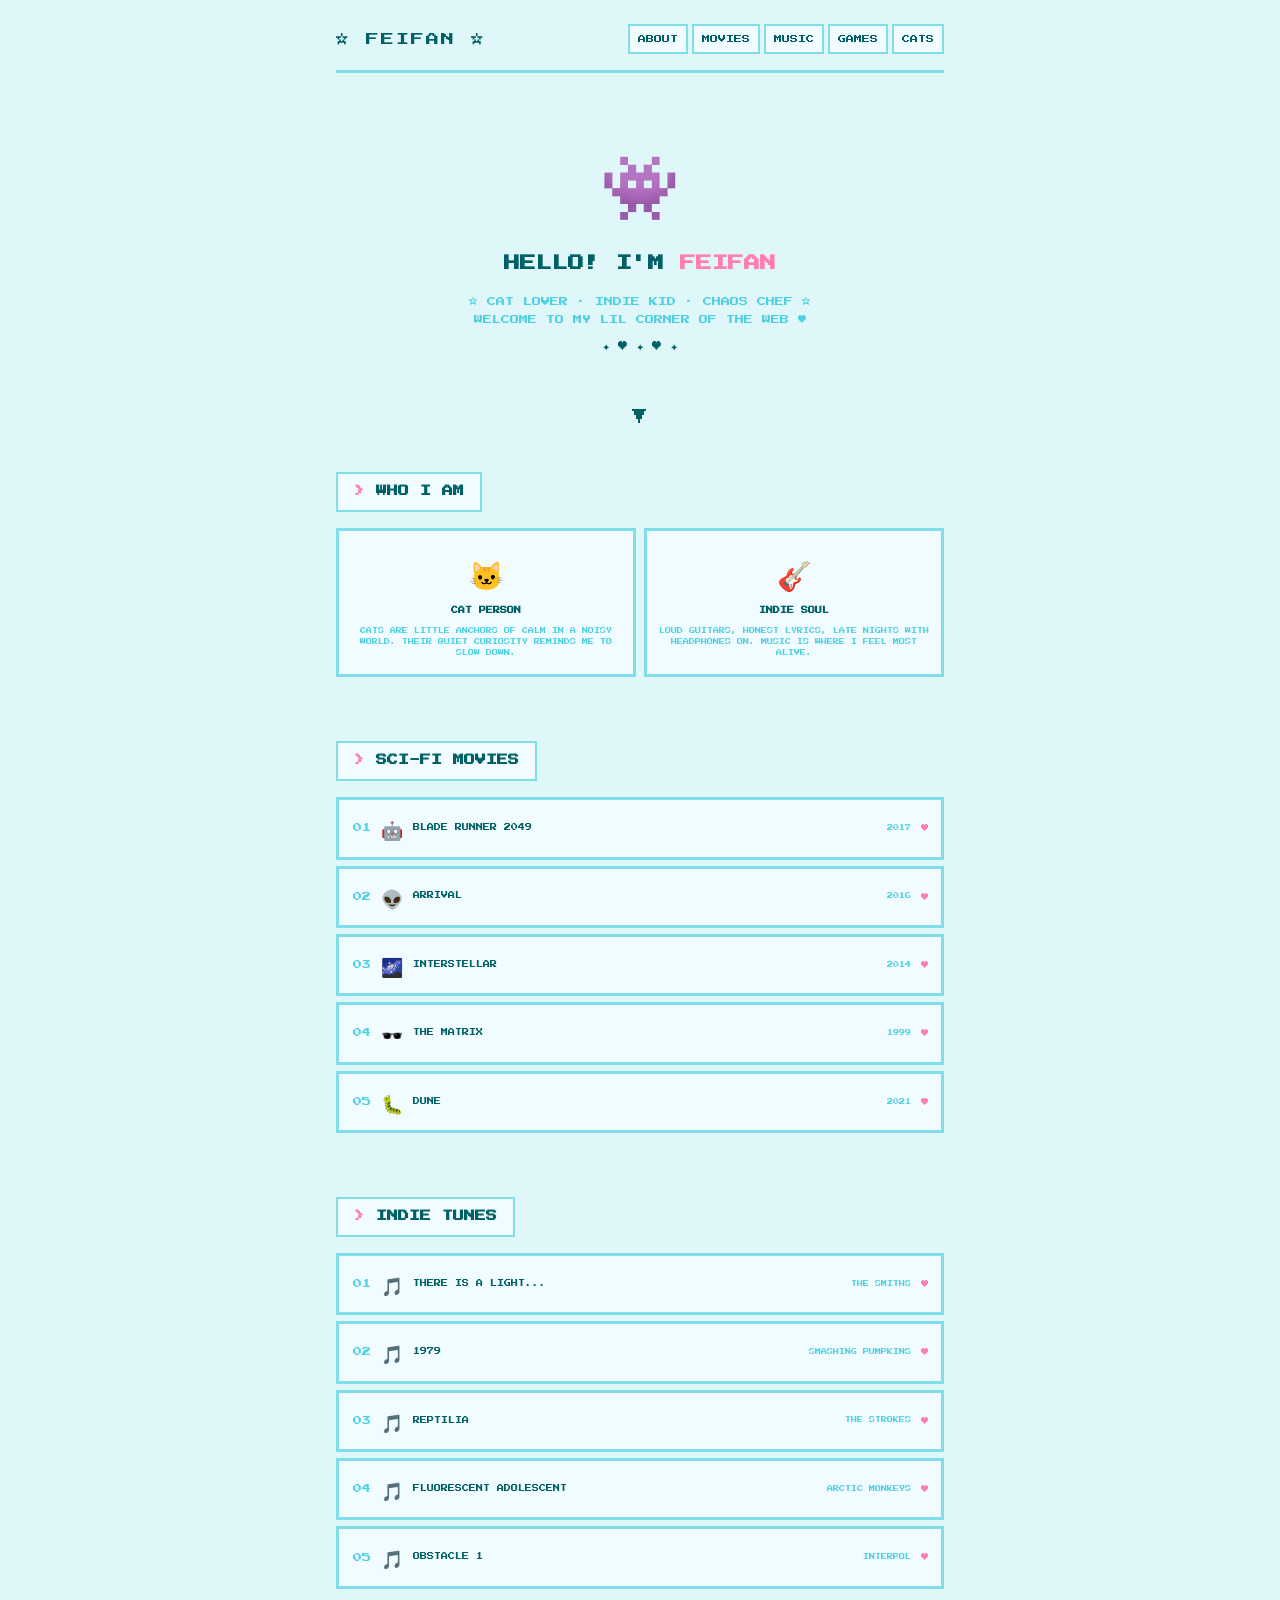
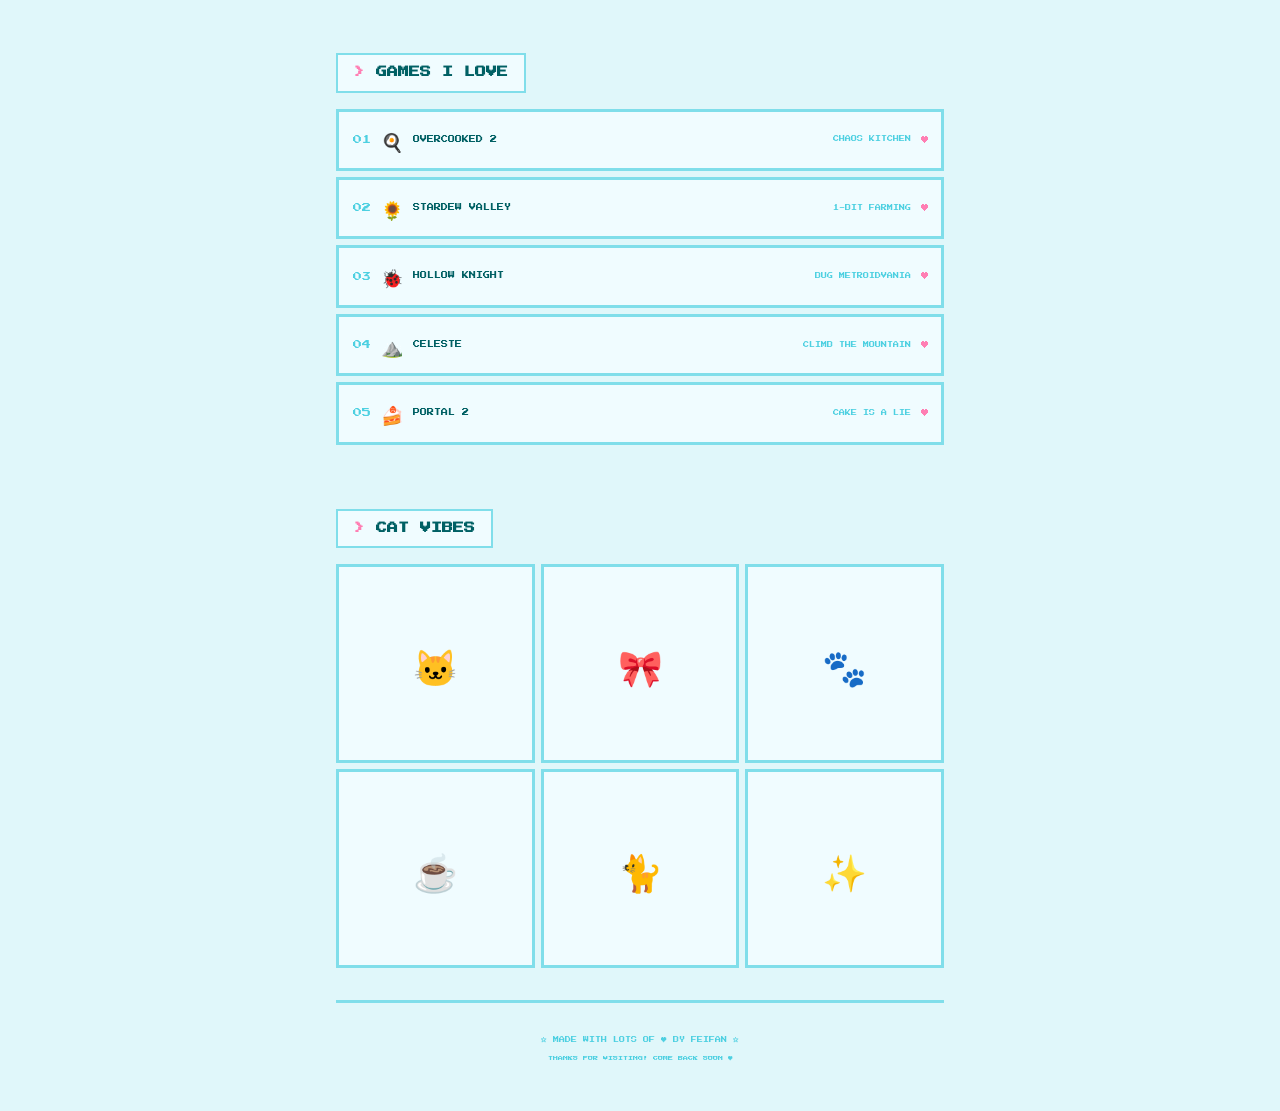
<file: index.html>
<!DOCTYPE html>
<html lang="en">
<head>
  <meta charset="UTF-8">
  <meta name="viewport" content="width=device-width, initial-scale=1.0">
  <title>Feifan</title>
  <style>
    @import url('https://fonts.googleapis.com/css2?family=Press+Start+2P&display=swap');

    :root {
      --bg: #e0f7fa;
      --screen: #f0fcff;
      --text: #006064;
      --accent: #ff7eb3;
      --border: #80deea;
      --shadow: #4dd0e1;
    }

    * { margin: 0; padding: 0; box-sizing: border-box; }

    body {
      font-family: 'Press Start 2P', monospace;
      background: var(--bg);
      color: var(--text);
      line-height: 1.8;
      overflow-x: hidden;
      font-size: 9px;
    }

    .container {
      max-width: 640px;
      margin: 0 auto;
      padding: 0 16px;
    }

    nav {
      display: flex;
      justify-content: space-between;
      align-items: center;
      padding: 24px 0 16px;
      border-bottom: 3px solid var(--border);
    }
    .logo {
      font-size: 13px;
      letter-spacing: 2px;
      animation: bob 2s ease-in-out infinite;
    }
    @keyframes bob {
      0%, 100% { transform: translateY(0); }
      50% { transform: translateY(-4px); }
    }
    .nav-links {
      display: flex;
      gap: 4px;
      flex-wrap: wrap;
    }
    .nav-links a {
      font-size: 8px;
      color: var(--text);
      text-decoration: none;
      padding: 6px 8px;
      background: var(--screen);
      border: 2px solid var(--border);
      transition: all 0.15s;
    }
    .nav-links a:hover {
      background: var(--accent);
      color: white;
      border-color: var(--accent);
      transform: scale(1.05);
    }

    .hero {
      text-align: center;
      padding: 48px 0 32px;
      position: relative;
    }
    .sprite {
      font-size: 64px;
      display: block;
      margin-bottom: 12px;
      animation: float 3s ease-in-out infinite;
    }
    @keyframes float {
      0%, 100% { transform: translateY(0); }
      50% { transform: translateY(-12px); }
    }
    .hero h1 {
      font-size: 16px;
      line-height: 1.8;
      color: var(--text);
    }
    .hero h1 .name {
      color: var(--accent);
      animation: glitch 2s infinite;
    }
    @keyframes glitch {
      0%, 90%, 100% { transform: none; }
      91% { transform: translateX(-2px) skewX(-5deg); }
      93% { transform: translateX(2px) skewX(5deg); }
      95% { transform: translateX(-1px); }
    }
    .hero .tagline {
      margin-top: 16px;
      font-size: 9px;
      color: var(--shadow);
      line-height: 2;
    }

    .sparkle-row {
      display: flex;
      justify-content: center;
      gap: 8px;
      margin: 8px 0;
      font-size: 10px;
    }
    .sparkle-row span {
      animation: sparkle 1.5s ease-in-out infinite;
    }
    .sparkle-row span:nth-child(2) { animation-delay: 0.3s; }
    .sparkle-row span:nth-child(3) { animation-delay: 0.6s; }
    .sparkle-row span:nth-child(4) { animation-delay: 0.9s; }
    .sparkle-row span:nth-child(5) { animation-delay: 1.2s; }
    @keyframes sparkle {
      0%, 100% { opacity: 0.3; transform: scale(0.8); }
      50% { opacity: 1; transform: scale(1.2); }
    }

    section {
      padding: 32px 0;
    }
    section h2 {
      font-size: 11px;
      color: var(--text);
      margin-bottom: 16px;
      padding: 8px 16px;
      background: var(--screen);
      border: 2px solid var(--border);
      display: inline-block;
    }
    section h2::before {
      content: '> ';
      color: var(--accent);
    }

    .card-grid {
      display: grid;
      grid-template-columns: 1fr 1fr;
      gap: 8px;
    }
    .card {
      background: var(--screen);
      border: 3px solid var(--border);
      padding: 16px 12px;
      text-align: center;
      transition: all 0.2s;
      cursor: pointer;
    }
    .card:hover {
      border-color: var(--accent);
      transform: translateY(-4px);
      box-shadow: 0 6px 0 var(--shadow);
    }
    .card .icon {
      font-size: 28px;
      display: block;
      margin-bottom: 8px;
      animation: bob 3s ease-in-out infinite;
    }
    .card h3 { font-size: 7px; margin-bottom: 8px; }
    .card p { font-size: 6px; color: var(--shadow); line-height: 1.8; }

    .item-list {
      display: flex;
      flex-direction: column;
      gap: 6px;
    }
    .item {
      display: flex;
      align-items: center;
      gap: 10px;
      padding: 12px;
      background: var(--screen);
      border: 3px solid var(--border);
      transition: all 0.2s;
      cursor: pointer;
    }
    .item:hover {
      border-color: var(--accent);
      transform: translateX(6px);
    }
    .item .num {
      font-size: 9px;
      color: var(--shadow);
      width: 20px;
      text-align: right;
    }
    .item .emoji { font-size: 18px; }
    .item .title { flex: 1; font-size: 7px; }
    .item .meta { font-size: 6px; color: var(--shadow); }
    .item .heart {
      color: var(--accent);
      font-size: 8px;
      animation: pulse 1s ease-in-out infinite;
    }
    @keyframes pulse {
      0%, 100% { transform: scale(1); }
      50% { transform: scale(1.3); }
    }

    .pixel-grid {
      display: grid;
      grid-template-columns: repeat(3, 1fr);
      gap: 6px;
    }
    .pixel-item {
      background: var(--screen);
      border: 3px solid var(--border);
      aspect-ratio: 1;
      display: flex;
      align-items: center;
      justify-content: center;
      font-size: 36px;
      transition: all 0.2s;
      cursor: pointer;
    }
    .pixel-item:hover {
      border-color: var(--accent);
      transform: scale(1.08) rotate(-4deg);
    }
    .pixel-item:nth-child(even):hover {
      transform: scale(1.08) rotate(4deg);
    }

    .pixel-item:nth-child(1) { animation: wiggle 2s ease-in-out infinite; }
    .pixel-item:nth-child(3) { animation: wiggle 2s ease-in-out infinite 0.5s; }
    .pixel-item:nth-child(5) { animation: wiggle 2s ease-in-out infinite 1s; }
    @keyframes wiggle {
      0%, 100% { transform: rotate(0deg); }
      25% { transform: rotate(-3deg); }
      75% { transform: rotate(3deg); }
    }

    footer {
      text-align: center;
      padding: 32px 0 48px;
      font-size: 6px;
      color: var(--shadow);
      border-top: 3px solid var(--border);
    }

    .scroll-arrow {
      text-align: center;
      font-size: 16px;
      animation: bounce 1.5s ease-in-out infinite;
      cursor: pointer;
      padding: 8px;
    }
    @keyframes bounce {
      0%, 100% { transform: translateY(0); }
      50% { transform: translateY(8px); }
    }

    @media (max-width: 600px) {
      .hero h1 { font-size: 12px; }
      .card-grid { grid-template-columns: 1fr; }
      .pixel-grid { grid-template-columns: repeat(2, 1fr); }
      .sprite { font-size: 48px; }
      nav { flex-direction: column; gap: 10px; }
    }
  </style>
</head>
<body>
  <div class="container">
    <nav>
      <div class="logo">☆ FEIFAN ☆</div>
      <div class="nav-links">
        <a href="#about">ABOUT</a>
        <a href="#movies">MOVIES</a>
        <a href="#music">MUSIC</a>
        <a href="#games">GAMES</a>
        <a href="#gallery">CATS</a>
      </div>
    </nav>

    <header class="hero">
      <div class="sprite">👾</div>
      <h1>HELLO! I'M <span class="name">FEIFAN</span></h1>
      <p class="tagline">
        ☆ CAT LOVER · INDIE KID · CHAOS CHEF ☆<br>
        WELCOME TO MY LIL CORNER OF THE WEB ♥
      </p>
      <div class="sparkle-row">
        <span>✦</span><span>♥</span><span>✦</span><span>♥</span><span>✦</span>
      </div>
    </header>

    <div class="scroll-arrow">▼</div>

    <section id="about">
      <h2>WHO I AM</h2>
      <div class="card-grid">
        <div class="card">
          <span class="icon">🐱</span>
          <h3>CAT PERSON</h3>
          <p>CATS ARE LITTLE ANCHORS OF CALM IN A NOISY WORLD. THEIR QUIET CURIOSITY REMINDS ME TO SLOW DOWN.</p>
        </div>
        <div class="card">
          <span class="icon">🎸</span>
          <h3>INDIE SOUL</h3>
          <p>LOUD GUITARS, HONEST LYRICS, LATE NIGHTS WITH HEADPHONES ON. MUSIC IS WHERE I FEEL MOST ALIVE.</p>
        </div>
      </div>
    </section>

    <section id="movies">
      <h2>SCI-FI MOVIES</h2>
      <div class="item-list">
        <div class="item">
          <span class="num">01</span>
          <span class="emoji">🤖</span>
          <span class="title">BLADE RUNNER 2049</span>
          <span class="meta">2017</span>
          <span class="heart">♥</span>
        </div>
        <div class="item">
          <span class="num">02</span>
          <span class="emoji">👽</span>
          <span class="title">ARRIVAL</span>
          <span class="meta">2016</span>
          <span class="heart">♥</span>
        </div>
        <div class="item">
          <span class="num">03</span>
          <span class="emoji">🌌</span>
          <span class="title">INTERSTELLAR</span>
          <span class="meta">2014</span>
          <span class="heart">♥</span>
        </div>
        <div class="item">
          <span class="num">04</span>
          <span class="emoji">🕶️</span>
          <span class="title">THE MATRIX</span>
          <span class="meta">1999</span>
          <span class="heart">♥</span>
        </div>
        <div class="item">
          <span class="num">05</span>
          <span class="emoji">🐛</span>
          <span class="title">DUNE</span>
          <span class="meta">2021</span>
          <span class="heart">♥</span>
        </div>
      </div>
    </section>

    <section id="music">
      <h2>INDIE TUNES</h2>
      <div class="item-list">
        <div class="item">
          <span class="num">01</span>
          <span class="emoji">🎵</span>
          <span class="title">THERE IS A LIGHT...</span>
          <span class="meta">THE SMITHS</span>
          <span class="heart">♥</span>
        </div>
        <div class="item">
          <span class="num">02</span>
          <span class="emoji">🎵</span>
          <span class="title">1979</span>
          <span class="meta">SMASHING PUMPKINS</span>
          <span class="heart">♥</span>
        </div>
        <div class="item">
          <span class="num">03</span>
          <span class="emoji">🎵</span>
          <span class="title">REPTILIA</span>
          <span class="meta">THE STROKES</span>
          <span class="heart">♥</span>
        </div>
        <div class="item">
          <span class="num">04</span>
          <span class="emoji">🎵</span>
          <span class="title">FLUORESCENT ADOLESCENT</span>
          <span class="meta">ARCTIC MONKEYS</span>
          <span class="heart">♥</span>
        </div>
        <div class="item">
          <span class="num">05</span>
          <span class="emoji">🎵</span>
          <span class="title">OBSTACLE 1</span>
          <span class="meta">INTERPOL</span>
          <span class="heart">♥</span>
        </div>
      </div>
    </section>

    <section id="games">
      <h2>GAMES I LOVE</h2>
      <div class="item-list">
        <div class="item">
          <span class="num">01</span>
          <span class="emoji">🍳</span>
          <span class="title">OVERCOOKED 2</span>
          <span class="meta">CHAOS KITCHEN</span>
          <span class="heart">♥</span>
        </div>
        <div class="item">
          <span class="num">02</span>
          <span class="emoji">🌻</span>
          <span class="title">STARDEW VALLEY</span>
          <span class="meta">1-BIT FARMING</span>
          <span class="heart">♥</span>
        </div>
        <div class="item">
          <span class="num">03</span>
          <span class="emoji">🐞</span>
          <span class="title">HOLLOW KNIGHT</span>
          <span class="meta">BUG METROIDVANIA</span>
          <span class="heart">♥</span>
        </div>
        <div class="item">
          <span class="num">04</span>
          <span class="emoji">⛰️</span>
          <span class="title">CELESTE</span>
          <span class="meta">CLIMB THE MOUNTAIN</span>
          <span class="heart">♥</span>
        </div>
        <div class="item">
          <span class="num">05</span>
          <span class="emoji">🍰</span>
          <span class="title">PORTAL 2</span>
          <span class="meta">CAKE IS A LIE</span>
          <span class="heart">♥</span>
        </div>
      </div>
    </section>

    <section id="gallery">
      <h2>CAT VIBES</h2>
      <div class="pixel-grid">
        <div class="pixel-item">🐱</div>
        <div class="pixel-item">🎀</div>
        <div class="pixel-item">🐾</div>
        <div class="pixel-item">☕</div>
        <div class="pixel-item">🐈</div>
        <div class="pixel-item">✨</div>
      </div>
    </section>

    <footer>
      <p>☆ MADE WITH LOTS OF ♥ BY FEIFAN ☆</p>
      <p style="margin-top:8px; font-size:5px;">THANKS FOR VISITING! COME BACK SOON ♥</p>
    </footer>
  </div>

  <script>
    document.querySelectorAll('.item').forEach(item => {
      item.addEventListener('click', function() {
        const heart = this.querySelector('.heart');
        heart.style.animation = 'none';
        heart.offsetHeight;
        heart.style.animation = 'pulse 0.3s ease-in-out 3';
      });
    });

    document.querySelectorAll('.card').forEach(card => {
      card.addEventListener('click', function() {
        this.style.transform = 'scale(0.95)';
        setTimeout(() => this.style.transform = '', 150);
      });
    });

    document.querySelector('.scroll-arrow').addEventListener('click', () => {
      window.scrollBy({ top: window.innerHeight, behavior: 'smooth' });
    });
  </script>
</body>
</html>
</file>
